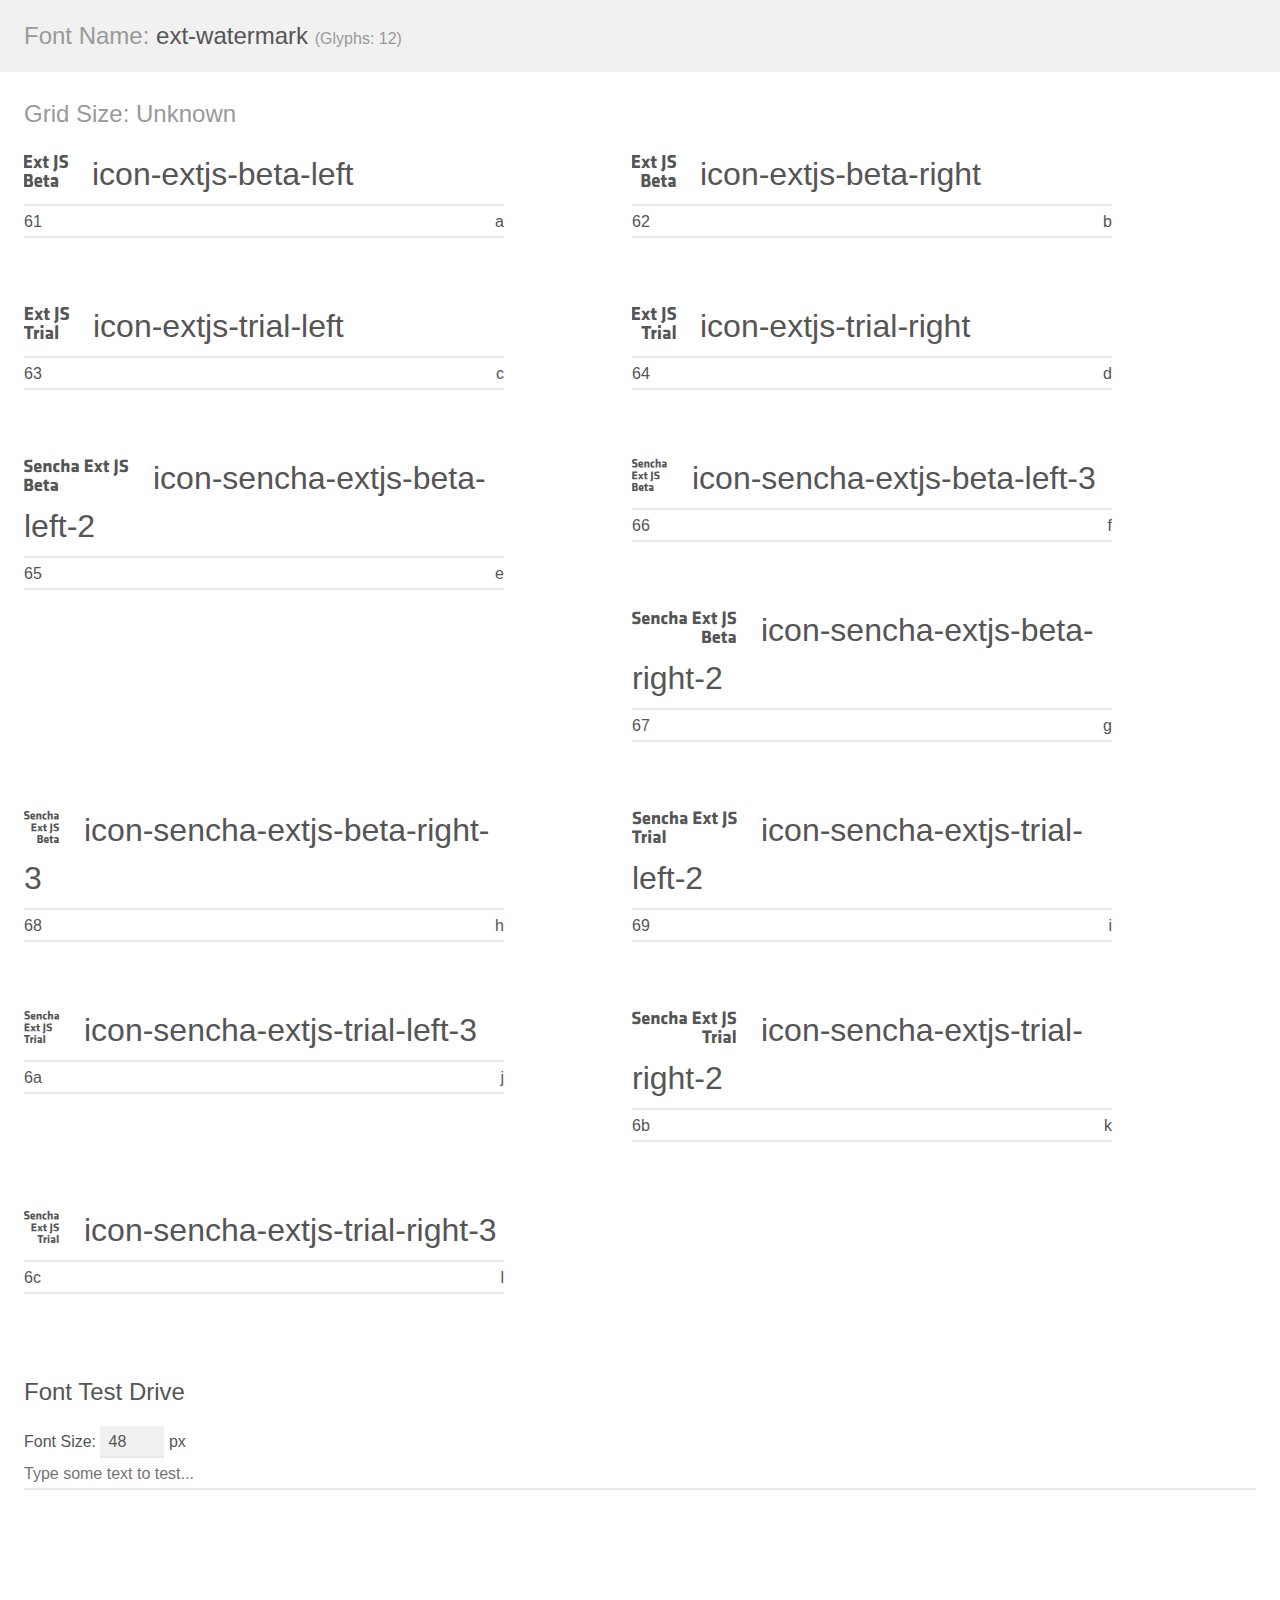
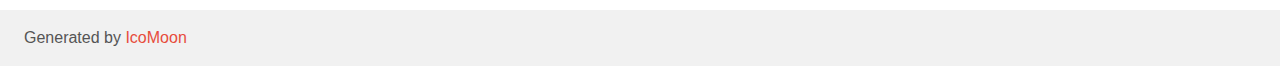
<file: static/js/lib/ext/resources/ext/ext-watermark/demo.html>
<!doctype html>
<html>
<head>
	<meta charset="utf-8">
	<title>IcoMoon Demo</title>
	<meta name="description" content="An Icon Font Generated By IcoMoon.io">
	<meta name="viewport" content="width=device-width">
	<link rel="stylesheet" href="demo-files/demo.css">
	<link rel="stylesheet" href="style.css"></head>
<body>
	<div class="bgc1 clearfix">
		<h1 class="mhmm mvm"><span class="fgc1">Font Name:</span> ext-watermark <small class="fgc1">(Glyphs:&nbsp;12)</small></h1>
	</div>
	<div class="clearfix mhl ptl">
		<h1 class="mvm mtn fgc1">Grid Size: Unknown</h1>
		<div class="glyph fs1">
			<div class="clearfix bshadow0 pbs">
				<span class="icon-extjs-beta-left">
				
				</span>
				<span class="mls"> icon-extjs-beta-left</span>
			</div>
			<fieldset class="fs0 size1of1 clearfix hidden-false">
				<input type="text" readonly value="61" class="unit size1of2" />
				<input type="text" maxlength="1" readonly value="&#x61;" class="unitRight size1of2 talign-right" />
			</fieldset>
			<div class="fs0 bshadow0 clearfix hidden-true">
				<span class="unit pvs fgc1">liga: </span>
				<input type="text" readonly value="" class="liga unitRight" />
			</div>
		</div>
		<div class="glyph fs1">
			<div class="clearfix bshadow0 pbs">
				<span class="icon-extjs-beta-right">
				
				</span>
				<span class="mls"> icon-extjs-beta-right</span>
			</div>
			<fieldset class="fs0 size1of1 clearfix hidden-false">
				<input type="text" readonly value="62" class="unit size1of2" />
				<input type="text" maxlength="1" readonly value="&#x62;" class="unitRight size1of2 talign-right" />
			</fieldset>
			<div class="fs0 bshadow0 clearfix hidden-true">
				<span class="unit pvs fgc1">liga: </span>
				<input type="text" readonly value="" class="liga unitRight" />
			</div>
		</div>
		<div class="glyph fs1">
			<div class="clearfix bshadow0 pbs">
				<span class="icon-extjs-trial-left">
				
				</span>
				<span class="mls"> icon-extjs-trial-left</span>
			</div>
			<fieldset class="fs0 size1of1 clearfix hidden-false">
				<input type="text" readonly value="63" class="unit size1of2" />
				<input type="text" maxlength="1" readonly value="&#x63;" class="unitRight size1of2 talign-right" />
			</fieldset>
			<div class="fs0 bshadow0 clearfix hidden-true">
				<span class="unit pvs fgc1">liga: </span>
				<input type="text" readonly value="" class="liga unitRight" />
			</div>
		</div>
		<div class="glyph fs1">
			<div class="clearfix bshadow0 pbs">
				<span class="icon-extjs-trial-right">
				
				</span>
				<span class="mls"> icon-extjs-trial-right</span>
			</div>
			<fieldset class="fs0 size1of1 clearfix hidden-false">
				<input type="text" readonly value="64" class="unit size1of2" />
				<input type="text" maxlength="1" readonly value="&#x64;" class="unitRight size1of2 talign-right" />
			</fieldset>
			<div class="fs0 bshadow0 clearfix hidden-true">
				<span class="unit pvs fgc1">liga: </span>
				<input type="text" readonly value="" class="liga unitRight" />
			</div>
		</div>
		<div class="glyph fs1">
			<div class="clearfix bshadow0 pbs">
				<span class="icon-sencha-extjs-beta-left-2">
				
				</span>
				<span class="mls"> icon-sencha-extjs-beta-left-2</span>
			</div>
			<fieldset class="fs0 size1of1 clearfix hidden-false">
				<input type="text" readonly value="65" class="unit size1of2" />
				<input type="text" maxlength="1" readonly value="&#x65;" class="unitRight size1of2 talign-right" />
			</fieldset>
			<div class="fs0 bshadow0 clearfix hidden-true">
				<span class="unit pvs fgc1">liga: </span>
				<input type="text" readonly value="" class="liga unitRight" />
			</div>
		</div>
		<div class="glyph fs1">
			<div class="clearfix bshadow0 pbs">
				<span class="icon-sencha-extjs-beta-left-3">
				
				</span>
				<span class="mls"> icon-sencha-extjs-beta-left-3</span>
			</div>
			<fieldset class="fs0 size1of1 clearfix hidden-false">
				<input type="text" readonly value="66" class="unit size1of2" />
				<input type="text" maxlength="1" readonly value="&#x66;" class="unitRight size1of2 talign-right" />
			</fieldset>
			<div class="fs0 bshadow0 clearfix hidden-true">
				<span class="unit pvs fgc1">liga: </span>
				<input type="text" readonly value="" class="liga unitRight" />
			</div>
		</div>
		<div class="glyph fs1">
			<div class="clearfix bshadow0 pbs">
				<span class="icon-sencha-extjs-beta-right-2">
				
				</span>
				<span class="mls"> icon-sencha-extjs-beta-right-2</span>
			</div>
			<fieldset class="fs0 size1of1 clearfix hidden-false">
				<input type="text" readonly value="67" class="unit size1of2" />
				<input type="text" maxlength="1" readonly value="&#x67;" class="unitRight size1of2 talign-right" />
			</fieldset>
			<div class="fs0 bshadow0 clearfix hidden-true">
				<span class="unit pvs fgc1">liga: </span>
				<input type="text" readonly value="" class="liga unitRight" />
			</div>
		</div>
		<div class="glyph fs1">
			<div class="clearfix bshadow0 pbs">
				<span class="icon-sencha-extjs-beta-right-3">
				
				</span>
				<span class="mls"> icon-sencha-extjs-beta-right-3</span>
			</div>
			<fieldset class="fs0 size1of1 clearfix hidden-false">
				<input type="text" readonly value="68" class="unit size1of2" />
				<input type="text" maxlength="1" readonly value="&#x68;" class="unitRight size1of2 talign-right" />
			</fieldset>
			<div class="fs0 bshadow0 clearfix hidden-true">
				<span class="unit pvs fgc1">liga: </span>
				<input type="text" readonly value="" class="liga unitRight" />
			</div>
		</div>
		<div class="glyph fs1">
			<div class="clearfix bshadow0 pbs">
				<span class="icon-sencha-extjs-trial-left-2">
				
				</span>
				<span class="mls"> icon-sencha-extjs-trial-left-2</span>
			</div>
			<fieldset class="fs0 size1of1 clearfix hidden-false">
				<input type="text" readonly value="69" class="unit size1of2" />
				<input type="text" maxlength="1" readonly value="&#x69;" class="unitRight size1of2 talign-right" />
			</fieldset>
			<div class="fs0 bshadow0 clearfix hidden-true">
				<span class="unit pvs fgc1">liga: </span>
				<input type="text" readonly value="" class="liga unitRight" />
			</div>
		</div>
		<div class="glyph fs1">
			<div class="clearfix bshadow0 pbs">
				<span class="icon-sencha-extjs-trial-left-3">
				
				</span>
				<span class="mls"> icon-sencha-extjs-trial-left-3</span>
			</div>
			<fieldset class="fs0 size1of1 clearfix hidden-false">
				<input type="text" readonly value="6a" class="unit size1of2" />
				<input type="text" maxlength="1" readonly value="&#x6a;" class="unitRight size1of2 talign-right" />
			</fieldset>
			<div class="fs0 bshadow0 clearfix hidden-true">
				<span class="unit pvs fgc1">liga: </span>
				<input type="text" readonly value="" class="liga unitRight" />
			</div>
		</div>
		<div class="glyph fs1">
			<div class="clearfix bshadow0 pbs">
				<span class="icon-sencha-extjs-trial-right-2">
				
				</span>
				<span class="mls"> icon-sencha-extjs-trial-right-2</span>
			</div>
			<fieldset class="fs0 size1of1 clearfix hidden-false">
				<input type="text" readonly value="6b" class="unit size1of2" />
				<input type="text" maxlength="1" readonly value="&#x6b;" class="unitRight size1of2 talign-right" />
			</fieldset>
			<div class="fs0 bshadow0 clearfix hidden-true">
				<span class="unit pvs fgc1">liga: </span>
				<input type="text" readonly value="" class="liga unitRight" />
			</div>
		</div>
		<div class="glyph fs1">
			<div class="clearfix bshadow0 pbs">
				<span class="icon-sencha-extjs-trial-right-3">
				
				</span>
				<span class="mls"> icon-sencha-extjs-trial-right-3</span>
			</div>
			<fieldset class="fs0 size1of1 clearfix hidden-false">
				<input type="text" readonly value="6c" class="unit size1of2" />
				<input type="text" maxlength="1" readonly value="&#x6c;" class="unitRight size1of2 talign-right" />
			</fieldset>
			<div class="fs0 bshadow0 clearfix hidden-true">
				<span class="unit pvs fgc1">liga: </span>
				<input type="text" readonly value="" class="liga unitRight" />
			</div>
		</div>
	</div>

	<!--[if gt IE 8]><!-->
	<div class="mhl clearfix mbl">
		<h1>Font Test Drive</h1>
		<label>
			Font Size: <input id="fontSize" type="number" class="textbox0 mbm"
			min="8" value="48" />
			px
		</label>
		<input id="testText" type="text" class="phl size1of1 mvl"
		placeholder="Type some text to test..." value=""/>
		</label>
		<div id="testDrive" class="icon-">&nbsp;
		</div>
	</div>
	<!--<![endif]-->
	<div class="bgc1 clearfix">
		<p class="mhl">Generated by <a href="https://icomoon.io/app">IcoMoon</a></p>
	</div>

	<script src="demo-files/demo.js"></script>
</body>
</html>
</file>
<file: static/js/lib/ext/resources/ext/ext-watermark/demo-files/demo.css>
body {
	padding: 0;
	margin: 0;
	font-family: sans-serif;
	font-size: 1em;
	line-height: 1.5;
	color: #555;
	background: #fff;
}
h1 {
	font-size: 1.5em;
	font-weight: normal;
}
small {
	font-size: .66666667em;
}
a {
	color: #e74c3c;
	text-decoration: none;
}
a:hover, a:focus {
	box-shadow: 0 1px #e74c3c;
}
.bshadow0, input {
	box-shadow: inset 0 -2px #e7e7e7;
}
input:hover {
	box-shadow: inset 0 -2px #ccc;
}
input, fieldset {
	font-size: 1em;
	margin: 0;
	padding: 0;
	border: 0;
}
input {
	color: inherit;
	line-height: 1.5;
	height: 1.5em;
	padding: .25em 0;
}
input:focus {
	outline: none;
	box-shadow: inset 0 -2px #449fdb;
}
.glyph {
	font-size: 16px;
	width: 15em;
	padding-bottom: 1em;
	margin-right: 4em;
	margin-bottom: 1em;
	float: left;
	overflow: hidden;
}
.liga {
	width: 80%;
	width: calc(100% - 2.5em);
}
.talign-right {
	text-align: right;
}
.talign-center {
	text-align: center;
}
.bgc1 {
	background: #f1f1f1;
}
.fgc1 {
	color: #999;
}
.fgc0 {
	color: #000;
}
p {
	margin-top: 1em;
	margin-bottom: 1em;
}
.mvm {
	margin-top: .75em;
	margin-bottom: .75em;
}
.mtn {
	margin-top: 0;
}
.mtl, .mal {
	margin-top: 1.5em;
}
.mbl, .mal {
	margin-bottom: 1.5em;
}
.mal, .mhl {
	margin-left: 1.5em;
	margin-right: 1.5em;
}
.mhmm {
	margin-left: 1em;
	margin-right: 1em;
}
.mls {
	margin-left: .25em;
}
.ptl {
	padding-top: 1.5em;
}
.pbs, .pvs {
	padding-bottom: .25em;
}
.pvs, .pts {
	padding-top: .25em;
}
.unit {
	float: left;
}
.unitRight {
	float: right;
}
.size1of2 {
	width: 50%;
}
.size1of1 {
	width: 100%;
}
.clearfix:before, .clearfix:after {
	content: " ";
	display: table;
}
.clearfix:after {
	clear: both;
}
.hidden-true {
	display: none;
}
.textbox0 {
	width: 3em;
	background: #f1f1f1;
	padding: .25em .5em;
	line-height: 1.5;
	height: 1.5em;
}
#testDrive {
	display: block;
	padding-top: 24px;
	line-height: 1.5;
}
.fs0 {
	font-size: 16px;
}
.fs1 {
	font-size: 32px;
}
</file>
<file: static/js/lib/ext/resources/ext/ext-watermark/style.css>
@font-face {
	font-family: 'ext-watermark';
	src:url('fonts/ext-watermark.eot?n6lnws');
	src:url('fonts/ext-watermark.eot?#iefixn6lnws') format('embedded-opentype'),
		url('fonts/ext-watermark.woff?n6lnws') format('woff'),
		url('fonts/ext-watermark.ttf?n6lnws') format('truetype'),
		url('fonts/ext-watermark.svg?n6lnws#ext-watermark') format('svg');
	font-weight: normal;
	font-style: normal;
}

[class^="icon-"], [class*=" icon-"] {
	font-family: 'ext-watermark';
	speak: none;
	font-style: normal;
	font-weight: normal;
	font-variant: normal;
	text-transform: none;
	line-height: 1;

	/* Better Font Rendering =========== */
	-webkit-font-smoothing: antialiased;
	-moz-osx-font-smoothing: grayscale;
}

.icon-extjs-beta-left:before {
	content: "\61";
}

.icon-extjs-beta-right:before {
	content: "\62";
}

.icon-extjs-trial-left:before {
	content: "\63";
}

.icon-extjs-trial-right:before {
	content: "\64";
}

.icon-sencha-extjs-beta-left-2:before {
	content: "\65";
}

.icon-sencha-extjs-beta-left-3:before {
	content: "\66";
}

.icon-sencha-extjs-beta-right-2:before {
	content: "\67";
}

.icon-sencha-extjs-beta-right-3:before {
	content: "\68";
}

.icon-sencha-extjs-trial-left-2:before {
	content: "\69";
}

.icon-sencha-extjs-trial-left-3:before {
	content: "\6a";
}

.icon-sencha-extjs-trial-right-2:before {
	content: "\6b";
}

.icon-sencha-extjs-trial-right-3:before {
	content: "\6c";
}
</file>
